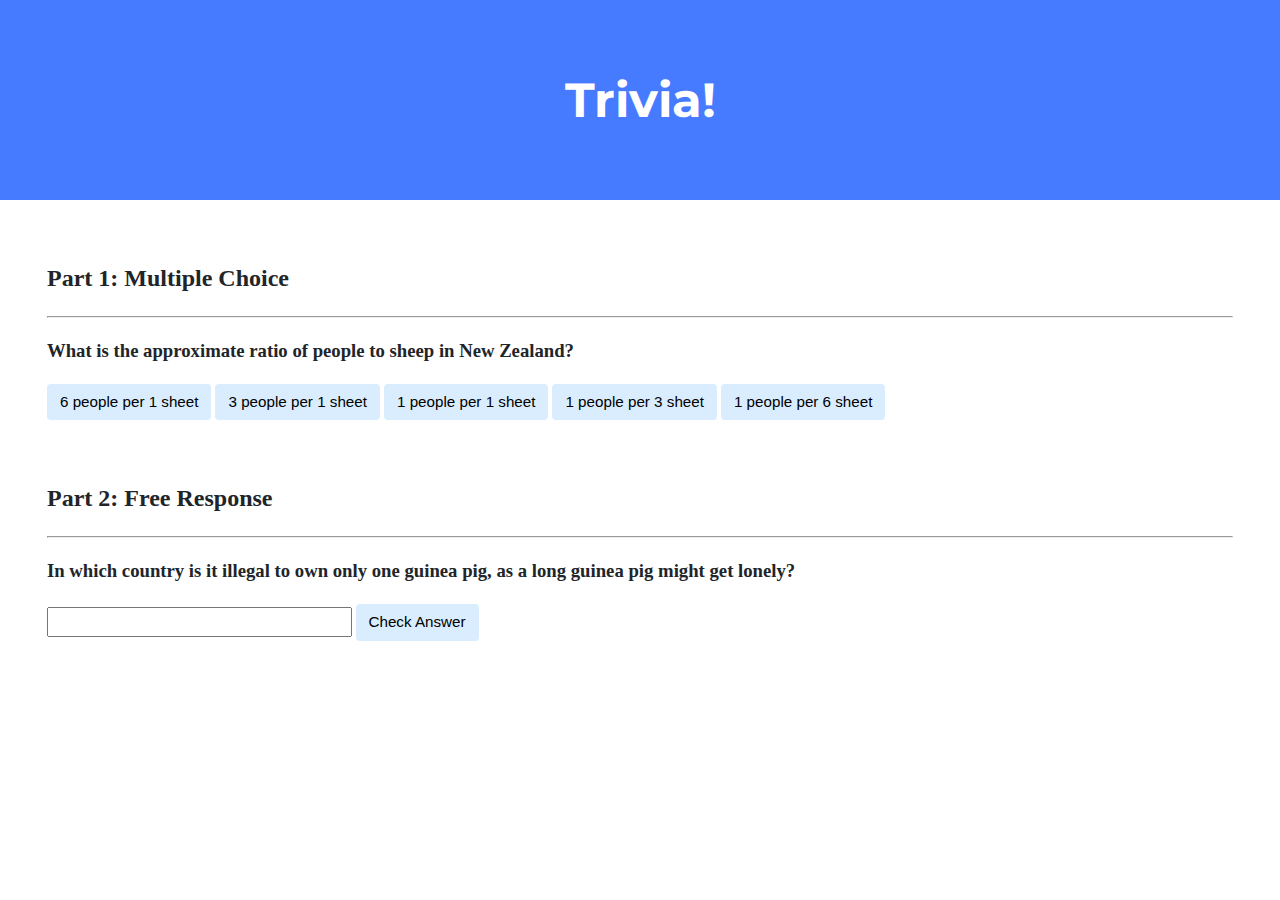
<file: week-8/trivia/index.html>
<!DOCTYPE html>

<html lang="en">
    <head>
        <link href="https://fonts.googleapis.com/css2?family=Montserrat:wght@500&display=swap" rel="stylesheet">
        <link href="styles.css" rel="stylesheet">
        <title>Trivia!</title>
        <script>
            document.addEventListener('DOMContentLoaded', function() {
                let corrects = document.querySelectorAll('.correct');
                for(let i = 0; i < corrects.length; i++) {
                    corrects[i].addEventListener('click', function() {
                        if(this.style.backgroundColor === 'green') {
                            this.style.backgroundColor = '';
                            this.parentElement.querySelector('.feedback').innerHTML = '';
                        }
                        else {
                            this.style.backgroundColor = 'green';
                            this.parentElement.querySelector('.feedback').innerHTML = 'Correct!';
                        }
                    });
                }
                let incorrects = document.querySelectorAll('.incorrect');
                for(let i = 0; i < incorrects.length; i++) {
                    incorrects[i].addEventListener('click', function() {
                        if(this.style.backgroundColor === 'red') {
                            this.style.backgroundColor = '';
                            this.parentElement.querySelector('.feedback').innerHTML = '';
                        }
                        else {
                            this.style.backgroundColor = 'red';
                            this.parentElement.querySelector('.feedback').innerHTML = 'Incorrect!';
                        }
                    });
                }
                document.querySelector('#check').addEventListener('click', function() {
                    let input = document.querySelector('input');
                    if(input.value.trim() === '') {
                        input.style.backgroundColor = '';
                        input.parentElement.querySelector('.feedback').innerHTML = '';
                    }
                    else if(input.value.toLowerCase() === 'switzerland') {
                        input.style.backgroundColor = 'green';
                        input.parentElement.querySelector('.feedback').innerHTML = 'Correct!';
                    }
                    else {
                        input.style.backgroundColor = 'red';
                        input.parentElement.querySelector('.feedback').innerHTML = 'Incorrect!';
                    }
                });
            });
        </script>
    </head>
    <body>
        <div class="header">
            <h1>Trivia!</h1>
        </div>

        <div class="container">
            <div class="section">
                <h2>Part 1: Multiple Choice </h2>
                <hr>
                 <h3>What is the approximate ratio of people to sheep in New Zealand?</h3>
                 <button class="incorrect">6 people per 1 sheet</button>
                 <button class="incorrect">3 people per 1 sheet</button>
                 <button class="incorrect">1 people per 1 sheet</button>    
                 <button class="incorrect">1 people per 3 sheet</button>
                 <button class="correct">1 people per 6 sheet</button>
                 <p class="feedback"></p>
            </div>

            <div class="section">
                <h2>Part 2: Free Response</h2>
                <hr>
                 <h3>In which country is it illegal to own only one guinea pig, as a long guinea pig might get lonely?</h3>
                 <input type="text">
                 <button id="check">Check Answer</button>
                 <p class="feedback"></p>
            </div>
        </div>
    </body>
</html>
</file>
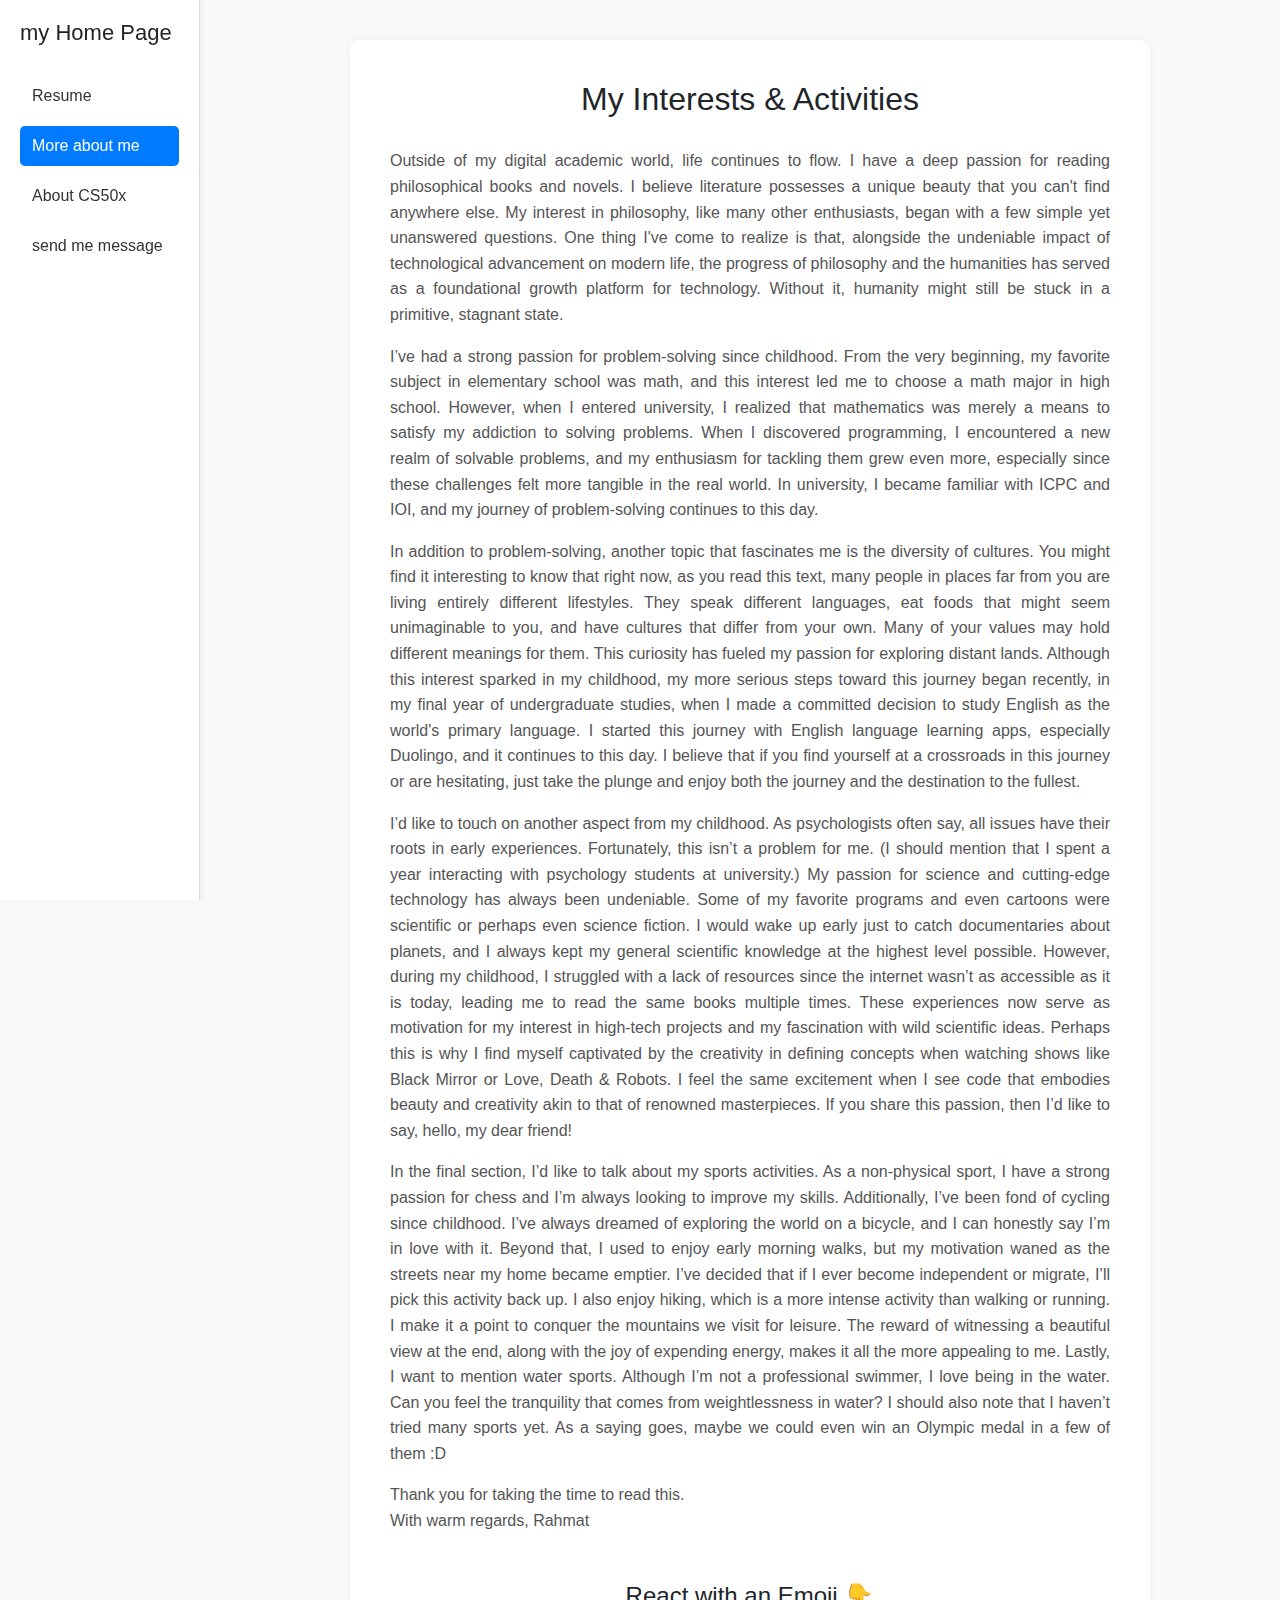
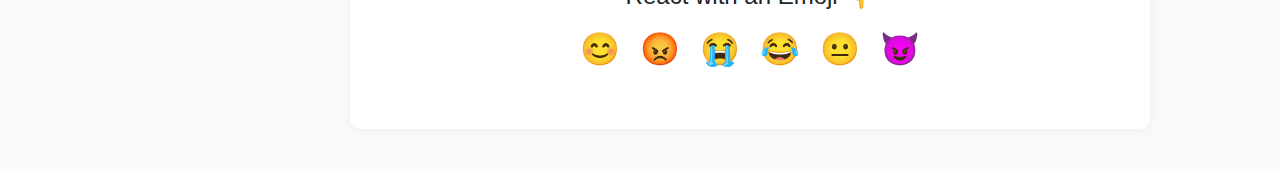
<file: week-8/homepage/page2.html>
<!DOCTYPE html>
<html lang="en">
    <head>
        <meta charset="UTF-8" />
        <meta name="viewport" content="width=device-width, initial-scale=1.0"/>
        <link href="https://cdn.jsdelivr.net/npm/bootstrap@5.3.3/dist/css/bootstrap.min.css" rel="stylesheet" integrity="sha384-QWTKZyjpPEjISv5WaRU9OFeRpok6YctnYmDr5pNlyT2bRjXh0JMhjY6hW+ALEwIH" crossorigin="anonymous">
        <script src="https://cdn.jsdelivr.net/npm/bootstrap@5.3.3/dist/js/bootstrap.bundle.min.js" integrity="sha384-YvpcrYf0tY3lHB60NNkmXc5s9fDVZLESaAA55NDzOxhy9GkcIdslK1eN7N6jIeHz" crossorigin="anonymous"></script>
        <link href="styles.css" rel="stylesheet">
        <title>more about me</title>
    </head>
<body>
  <div class="sidebar">
    <h2>my Home Page</h2>
    <a href="index.html">Resume</a>
    <a href="page2.html" class="active">More about me</a>
    <a href="page3.html">About CS50x</a>
    <a href="page4.html">send me message</a>
  </div>
    <!-- Content -->
    <div class="content">
        <div class="doc-style">
          <h2 class="text-center">My Interests & Activities</h2>
  
          <div class="about-me-section">
            <p>
                Outside of my digital academic world, life continues to flow.
                I have a deep passion for reading philosophical books and novels.
                I believe literature possesses a unique beauty that you can't find
                anywhere else. My interest in philosophy, like many other enthusiasts,
                began with a few simple yet unanswered questions. One thing I've
                come to realize is that, alongside the undeniable impact of technological
                advancement on modern life, the progress of philosophy and the humanities
                has served as a foundational growth platform for technology. Without it,
                humanity might still be stuck in a primitive, stagnant state.
            </p>
            <p>
                I’ve had a strong passion for problem-solving since childhood. From the
                very beginning, my favorite subject in elementary school was math, and
                this interest led me to choose a math major in high school. However,
                when I entered university, I realized that mathematics was merely a
                means to satisfy my addiction to solving problems. When I discovered
                programming, I encountered a new realm of solvable problems, and my
                enthusiasm for tackling them grew even more, especially since these
                challenges felt more tangible in the real world. In university, I became
                familiar with ICPC and IOI, and my journey of problem-solving continues to this day.
            </p>
            <p>
                In addition to problem-solving, another topic that fascinates me is the diversity
                of cultures. You might find it interesting to know that right now, as you read
                this text, many people in places far from you are living entirely different lifestyles.
                They speak different languages, eat foods that might seem unimaginable to you, and
                have cultures that differ from your own. Many of your values may hold different
                meanings for them. This curiosity has fueled my passion for exploring distant lands.
                Although this interest sparked in my childhood, my more serious steps toward this
                journey began recently, in my final year of undergraduate studies, when I made a committed
                decision to study English as the world's primary language. I started this journey with
                English language learning apps, especially Duolingo, and it continues to this day. I
                believe that if you find yourself at a crossroads in this journey or are hesitating,
                just take the plunge and enjoy both the journey and the destination to the fullest.
            </p>
            <p>
                I’d like to touch on another aspect from my childhood. As psychologists often say, all issues
                have their roots in early experiences. Fortunately, this isn’t a problem for me. (I should
                mention that I spent a year interacting with psychology students at university.) My passion
                for science and cutting-edge technology has always been undeniable. Some of my favorite programs
                and even cartoons were scientific or perhaps even science fiction. I would wake up early just
                to catch documentaries about planets, and I always kept my general scientific knowledge at the
                highest level possible. However, during my childhood, I struggled with a lack of resources
                since the internet wasn’t as accessible as it is today, leading me to read the same books
                multiple times. These experiences now serve as motivation for my interest in high-tech projects
                and my fascination with wild scientific ideas. Perhaps this is why I find myself captivated by
                the creativity in defining concepts when watching shows like Black Mirror or Love, Death & Robots.
                I feel the same excitement when I see code that embodies beauty and creativity akin to that of
                renowned masterpieces. If you share this passion, then I’d like to say, hello, my dear friend!
            </p>
            <p>
                In the final section, I’d like to talk about my sports activities. As a non-physical sport,
                I have a strong passion for chess and I’m always looking to improve my skills. Additionally,
                I’ve been fond of cycling since childhood. I’ve always dreamed of exploring the world on a
                bicycle, and I can honestly say I’m in love with it. Beyond that, I used to enjoy early morning
                walks, but my motivation waned as the streets near my home became emptier. I’ve decided that if
                I ever become independent or migrate, I’ll pick this activity back up. I also enjoy hiking,
                which is a more intense activity than walking or running. I make it a point to conquer the
                mountains we visit for leisure. The reward of witnessing a beautiful view at the end, along
                with the joy of expending energy, makes it all the more appealing to me. Lastly, I want to mention
                water sports. Although I’m not a professional swimmer, I love being in the water. Can you feel the
                tranquility that comes from weightlessness in water? I should also note that I haven’t tried many
                sports yet. As a saying goes, maybe we could even win an Olympic medal in a few of them :D
            </p>
            <p>Thank you for taking the time to read this.<br>With warm regards, Rahmat</p>
          </div>
  
            <!-- Emoji Interaction Section -->
            <div class="emoji-feedback text-center mt-5">
                <h4>React with an Emoji 👇</h4>
                <div class="emoji-buttons">
                <span class="emoji" onclick="toggleComment('happy')">😊</span>
                <span class="emoji" onclick="toggleComment('angry')">😡</span>
                <span class="emoji" onclick="toggleComment('crying')">😭</span>
                <span class="emoji" onclick="toggleComment('laughing')">😂</span>
                <span class="emoji" onclick="toggleComment('poker')">😐</span>
                <span class="emoji" onclick="toggleComment('evil')">😈</span>
                </div>
                <div id="emojiComments" class="mt-3"></div>
            </div>  
        </div>
      </div>
    </div>
    <script src="script.js"></script>
</body>
</html>
</file>
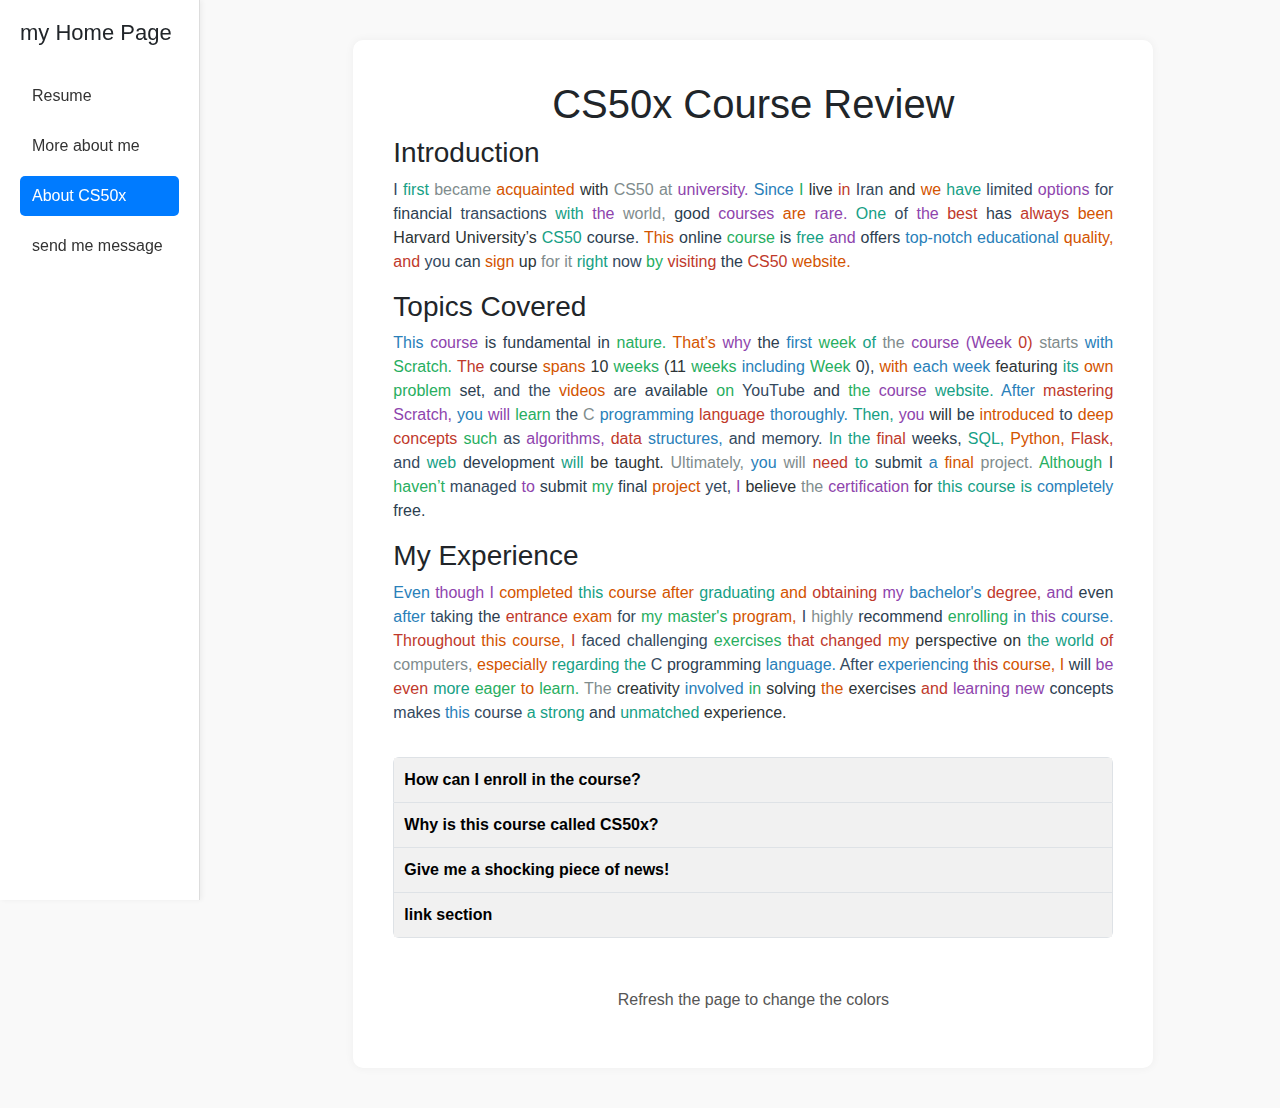
<file: week-8/homepage/page3.html>
<!DOCTYPE html>
<html lang="en">
    <head>
        <meta charset="UTF-8" />
        <meta name="viewport" content="width=device-width, initial-scale=1.0"/>
        <link href="https://cdn.jsdelivr.net/npm/bootstrap@5.3.3/dist/css/bootstrap.min.css" rel="stylesheet" integrity="sha384-QWTKZyjpPEjISv5WaRU9OFeRpok6YctnYmDr5pNlyT2bRjXh0JMhjY6hW+ALEwIH" crossorigin="anonymous">
        <script src="https://cdn.jsdelivr.net/npm/bootstrap@5.3.3/dist/js/bootstrap.bundle.min.js" integrity="sha384-YvpcrYf0tY3lHB60NNkmXc5s9fDVZLESaAA55NDzOxhy9GkcIdslK1eN7N6jIeHz" crossorigin="anonymous"></script>
        <link href="styles.css" rel="stylesheet">
        <title>about CS50x</title>
    </head>
<body>
  <div class="sidebar">
    <h2>my Home Page</h2>
    <a href="index.html">Resume</a>
    <a href="page2.html">More about me</a>
    <a href="page3.html" class="active">About CS50x</a>
    <a href="page4.html">send me message</a>
  </div>
<!-- Main content -->
<main class="col-md-10 content">
    <div class="doc-style">
      <h1>CS50x Course Review</h1>

      <h3>Introduction</h3>
      <p class="colorize">
        I first became acquainted with CS50 at university. Since I live in Iran and we have limited options
        for financial transactions with the world, good courses are rare. One of the best has always been
        Harvard University’s CS50 course. This online course is free and offers top-notch educational quality,
        and you can sign up for it right now by visiting the CS50 website.
      </p>

      <h3>Topics Covered</h3>
      <p class="colorize">
        This course is fundamental in nature. That’s why the first week of the course (Week 0) starts with Scratch.
        The course spans 10 weeks (11 weeks including Week 0), with each week featuring its own problem set, and the
        videos are available on YouTube and the course website. After mastering Scratch, you will learn the C
        programming language thoroughly. Then, you will be introduced to deep concepts such as algorithms, data structures,
        and memory. In the final weeks, SQL, Python, Flask, and web development will be taught. Ultimately, you will need
        to submit a final project. Although I haven’t managed to submit my final project yet, I believe the certification
        for this course is completely free.
      </p>

      <h3>My Experience</h3>
      <p class="colorize">
        Even though I completed this course after graduating and obtaining my bachelor's degree, and even after taking the
        entrance exam for my master's program, I highly recommend enrolling in this course. Throughout this course, I faced
        challenging exercises that changed my perspective on the world of computers, especially regarding the C programming
        language. After experiencing this course, I will be even more eager to learn. The creativity involved in solving the
        exercises and learning new concepts makes this course a strong and unmatched experience.
      </p>

      <div class="accordion">
        <div class="accordion-item">
          <button class="accordion-btn">How can I enroll in the course?</button>
          <div class="accordion-content colorize">
            It's very simple! By visiting the CS50x website (visitable in link section), you can access this course. I should also mention that this course has
            been translated into various languages. For example, CS50x Iran is the Persian-speaking representative of this great course.
          </div>
        </div>
        <div class="accordion-item">
          <button class="accordion-btn">Why is this course called CS50x?</button>
          <div class="accordion-content colorize">
            Initially, this course (or at least I think so) focused solely on the fundamentals of computer science.
            However, now there are other courses like CS50 Web, CS50 Python, CS50 Cyber Security, and CS50 AI being
            offered in the same format.
          </div>
        </div>
        <div class="accordion-item">
          <button class="accordion-btn">Give me a shocking piece of news!</button>
          <div class="accordion-content colorize">
            Well, I should mention that I created this page as a practice for the Home Page in Week 8 of the CS50x course
            in 2025. I did this with the help of HTML, CSS, and JavaScript documentation, as well as guidance from chatbots
            like Claude and ChatGPT.
          </div>
        </div>
        <div class="accordion-item">
            <button class="accordion-btn">link section</button>
            <div class="accordion-content">
                CS50x website: <a href="https://cs50.harvard.edu/x/" target="_blank">cs50.harvard.edu/x</a><br>
                my materials for CS50x 2025: <a href="https://github.com/EnAnsari/CS50x" target="_blank">github.com/EnAnsari/CS50x</a><br>
                this page repository: <a href="https://github.com/EnAnsari/homepage-CS50" target="_blank">github.com/EnAnsari/homepage-CS50</a><br>
            </div>
          </div>
      </div>
      <!-- Footer Note -->
      <p class="footer-note">Refresh the page to change the colors</p>
    </div>
  </main>
</div>
</div>

<script src="script.js"></script>
</body>
</html>
</file>
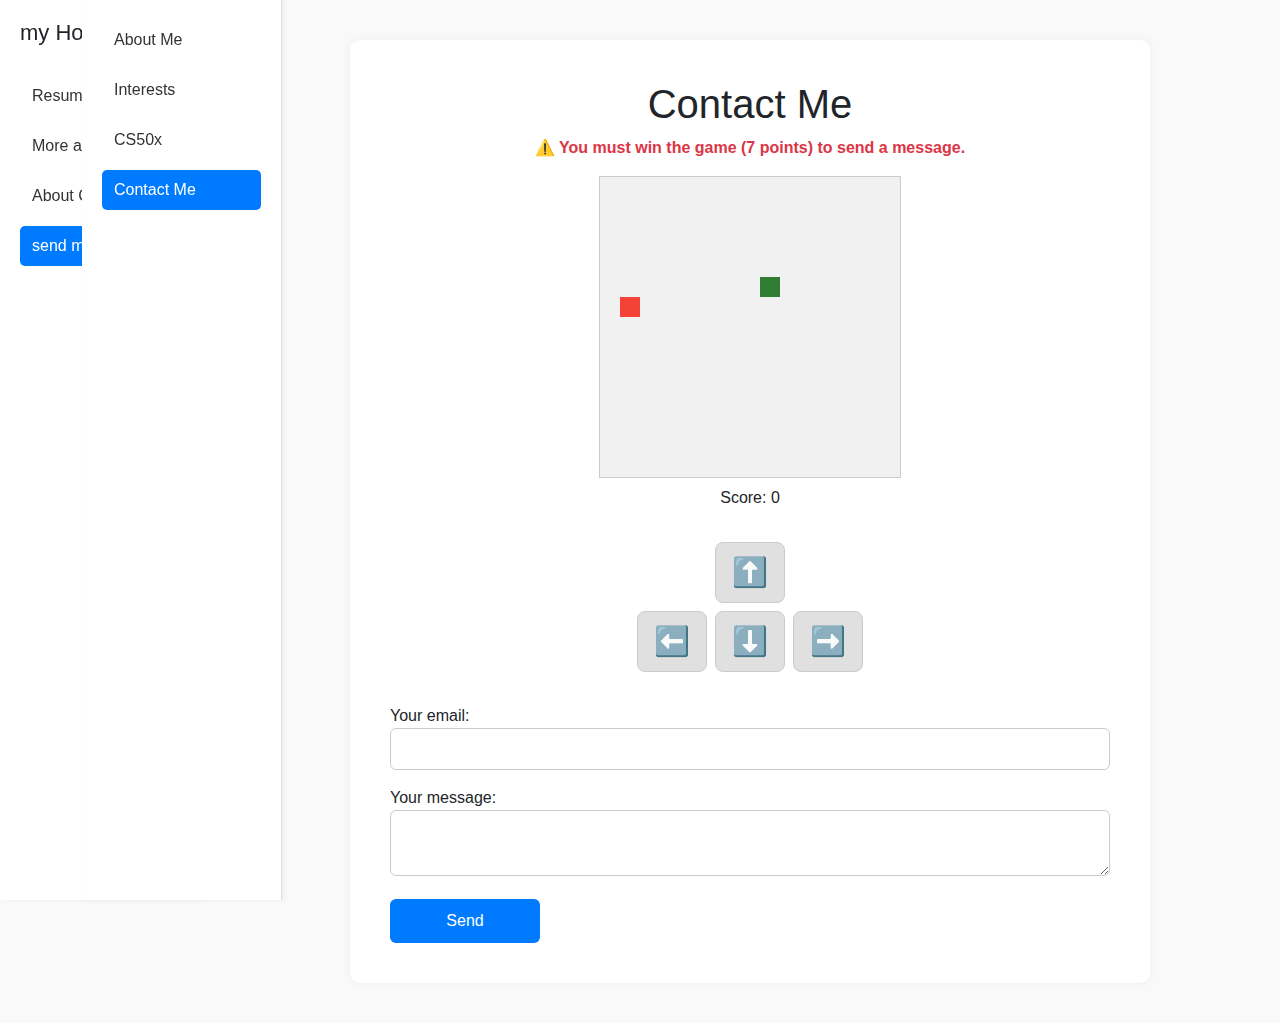
<file: week-8/homepage/page4.html>
<!DOCTYPE html>
<html lang="en">
    <head>
        <meta charset="UTF-8" />
        <meta name="viewport" content="width=device-width, initial-scale=1.0"/>
        <link href="https://cdn.jsdelivr.net/npm/bootstrap@5.3.3/dist/css/bootstrap.min.css" rel="stylesheet" integrity="sha384-QWTKZyjpPEjISv5WaRU9OFeRpok6YctnYmDr5pNlyT2bRjXh0JMhjY6hW+ALEwIH" crossorigin="anonymous">
        <script src="https://cdn.jsdelivr.net/npm/bootstrap@5.3.3/dist/js/bootstrap.bundle.min.js" integrity="sha384-YvpcrYf0tY3lHB60NNkmXc5s9fDVZLESaAA55NDzOxhy9GkcIdslK1eN7N6jIeHz" crossorigin="anonymous"></script>
        <link href="styles.css" rel="stylesheet">
        <title>contact me</title>
    </head>
<body>
  <div class="sidebar">
    <h2>my Home Page</h2>
    <a href="index.html">Resume</a>
    <a href="page2.html">More about me</a>
    <a href="page3.html">About CS50x</a>
    <a href="page4.html" class="active">send me message</a>
  </div><div class="container">
    <div class="sidebar">
      <a href="index.html">About Me</a>
      <a href="interests.html">Interests</a>
      <a href="cs50x.html">CS50x</a>
      <a href="contact.html" class="active">Contact Me</a>
    </div>
    <div class="content">
      <div class="doc-style">
        <h1>Contact Me</h1>
        <p class="text-center fw-bold text-danger">⚠️ You must win the game (7 points) to send a message.</p>

        <div id="gameSection">
            <canvas id="snakeCanvas" width="300" height="300"></canvas>
            <p class="text-center mt-2">Score: <span id="score">0</span></p>
          
            <!-- On-screen direction buttons -->
            <div id="controls">
              <div class="control-row">
                <button class="control-btn" onclick="setDirection('UP')">⬆️</button>
              </div>
              <div class="control-row">
                <button class="control-btn" onclick="setDirection('LEFT')">⬅️</button>
                <button class="control-btn" onclick="setDirection('DOWN')">⬇️</button>
                <button class="control-btn" onclick="setDirection('RIGHT')">➡️</button>
              </div>
            </div>
          </div>

        <form
          id="contactForm"
          action="https://formspree.io/f/xrbpndde"
          method="POST"
        >
          <label>
            Your email:
            <input type="email" name="email" required />
          </label>
          <label>
            Your message:
            <textarea name="message" required></textarea>
          </label>
          <button type="submit" disabled id="submitBtn">Send</button>
        </form>
      </div>
    </div>
  </div>
  <script src="script.js"></script>
</body>
</html>
</file>
<file: week-8/trivia/styles.css>
body {
    background-color: #fff;
    color: #212529;
    font-size: 1rem;
    font-weight: 400;
    line-height: 1.5;
    margin: 0;
    text-align: left;
}

.container {
    margin-left: auto;
    margin-right: auto;
    padding-left: 15px;
    padding-right: 15px;
}

.header {
    background-color: #477bff;
    color: #fff;
    margin-bottom: 2rem;
    padding: 2rem 1rem;
    text-align: center;
}

.section {
    padding: 0.5rem 2rem 1rem 2rem;
}

.section:hover {
    background-color: #f5f5f5;
    transition: color 2s ease-in-out, background-color 0.15s ease-in-out;
}

h1 {
    font-family: 'Montserrat', sans-serif;
    font-size: 48px;
}

button, input[type="submit"] {
    background-color: #d9edff;
    border: 1px solid transparent;
    border-radius: 0.25rem;
    font-size: 0.95rem;
    font-weight: 400;
    line-height: 1.5;
    padding: 0.375rem 0.75rem;
    text-align: center;
    transition: color 0.15s ease-in-out, background-color 0.15s ease-in-out, border-color 0.15s ease-in-out, box-shadow 0.15s ease-in-out;
    vertical-align: middle;
}


input[type="text"] {
    line-height: 1.8;
    width: 25%;
}

input[type="text"]:hover {
    background-color: #f5f5f5;
    transition: color 2s ease-in-out, background-color 0.15s ease-in-out;
}
</file>
<file: week-8/homepage/styles.css>
body {
    margin: 0;
    font-family: 'Segoe UI', Tahoma, Geneva, Verdana, sans-serif;
    background-color: #f9f9f9;
}

/* Sidebar */
.sidebar {
    height: 100%;
    width: 200px;
    position: fixed;
    background-color: #fff;
    border-right: 1px solid #ddd;
    padding: 20px;
    box-shadow: 2px 0 5px rgba(0,0,0,0.05);
}

.sidebar h2 {
    font-size: 22px;
    margin-bottom: 30px;
}

.sidebar a {
    display: block;
    margin-bottom: 10px;
    color: #333;
    text-decoration: none;
    padding: 8px 12px;
    border-radius: 5px;
    }

.sidebar a.active,
.sidebar a:hover {
    background-color: #007bff;
    color: white;
}

/* Main Content */
.content {
    margin-left: 220px;
    padding: 40px 20px;
}

/* Google Docs Style */
.doc-style {
    max-width: 800px;
    margin: auto;
    background-color: #fff;
    padding: 40px;
    border-radius: 10px;
    box-shadow: 0 0 10px rgba(0,0,0,0.05);
}

/* Profile Image */
.profile-pic {
    width: 150px;
    height: 150px;
    object-fit: cover;
    border-radius: 50%;
    box-shadow: 0 4px 10px rgba(0,0,0,0.1);
    margin-bottom: 20px;
}

/* Resume Section */
.resume-section {
    margin-top: 40px;
}

.resume-section h3 {
    border-bottom: 1px solid #ccc;
    padding-bottom: 6px;
    margin-top: 30px;
}

#greetingMessage {
    font-family: 'Playfair Display', serif;
    font-size: 1.2rem;
}

#greetingMessage .close-btn {
    color: red;
    font-weight: bold;
    margin-left: 10px;
    cursor: pointer;
    text-decoration: underline;
}

.social-links {
    display: flex;
    justify-content: center;
    gap: 15px;
    margin-top: 20px;
    }

.social-icon {
    font-size: 24px; /* Adjust the size of the icons */
    color: #333;
    text-decoration: none;
    transition: color 0.3s ease;
}

.social-icon:hover {
    color: #007bff; /* Change color when hovered */
}

.about-me-section {
    margin-top: 30px;
}

.about-me-section h3 {
    font-size: 1.8rem;
    margin-bottom: 15px;
    color: #333;
}
  
.about-me-section p {
    font-size: 1rem;
    line-height: 1.6;
    color: #555;
    text-align: justify; /* <- this justifies the text */
}

/* Emoji Feedback Section */
.emoji-feedback h4 {
    margin-bottom: 15px;
}

.emoji-buttons {
    font-size: 2rem;
    display: flex;
    justify-content: center;
    gap: 20px;
    cursor: pointer;
}

.emoji {
    transition: transform 0.2s;
}

.emoji:hover {
    transform: scale(1.2);
}

#emojiComments {
    margin-top: 20px;
    font-size: 1.1rem;
    color: #444;
}

.accordion {
    margin-top: 2rem;
  }
  
  .accordion-btn {
    background-color: #f1f1f1;
    border: none;
    outline: none;
    padding: 10px;
    width: 100%;
    text-align: left;
    font-size: 16px;
    font-weight: bold;
    cursor: pointer;
    transition: background-color 0.3s ease;
  }
  
  .accordion-btn:hover {
    background-color: #ddd;
  }
  
  .accordion-content {
    display: none;
    padding: 10px 15px;
    border-left: 4px solid #ccc;
    background-color: #fafafa;
    margin-bottom: 10px;
  }

  h1 {
    text-align: center;
  }
  
  .colorize {
    text-align: justify;
  }
  
  .footer-note {
    text-align: center;
    margin-top: 50px;
    color: #555;
  }

  form {
    margin-top: 2rem;
    display: flex;
    flex-direction: column;
    gap: 1rem;
  }
  
  form input,
  form textarea {
    width: 100%;
    padding: 0.5rem;
    border: 1px solid #ccc;
    border-radius: 6px;
    font-size: 1rem;
  }
  
  form button {
    width: 150px;
    padding: 0.6rem;
    background-color: #007bff;
    color: white;
    border: none;
    border-radius: 6px;
    cursor: not-allowed;
  }
  
  form button.enabled {
    background-color: #28a745;
    cursor: pointer;
  }
  
  #gameSection {
    display: flex;
    flex-direction: column;
    align-items: center;
  }
  
  #snakeCanvas {
    background-color: #f1f1f1;
    border: 1px solid #ccc;
    touch-action: none;
  }
  
  #controls {
    display: flex;
    flex-direction: column;
    align-items: center;
    margin-top: 1rem;
    gap: 0.5rem;
  }
  
  .control-row {
    display: flex;
    justify-content: center;
    gap: 0.5rem;
  }
  
  .control-btn {
    font-size: 1.8rem;
    padding: 0.5rem 1rem;
    background-color: #e0e0e0;
    border: 1px solid #ccc;
    border-radius: 8px;
    cursor: pointer;
  }
  
  .control-btn:active {
    background-color: #bdbdbd;
  }
</file>
